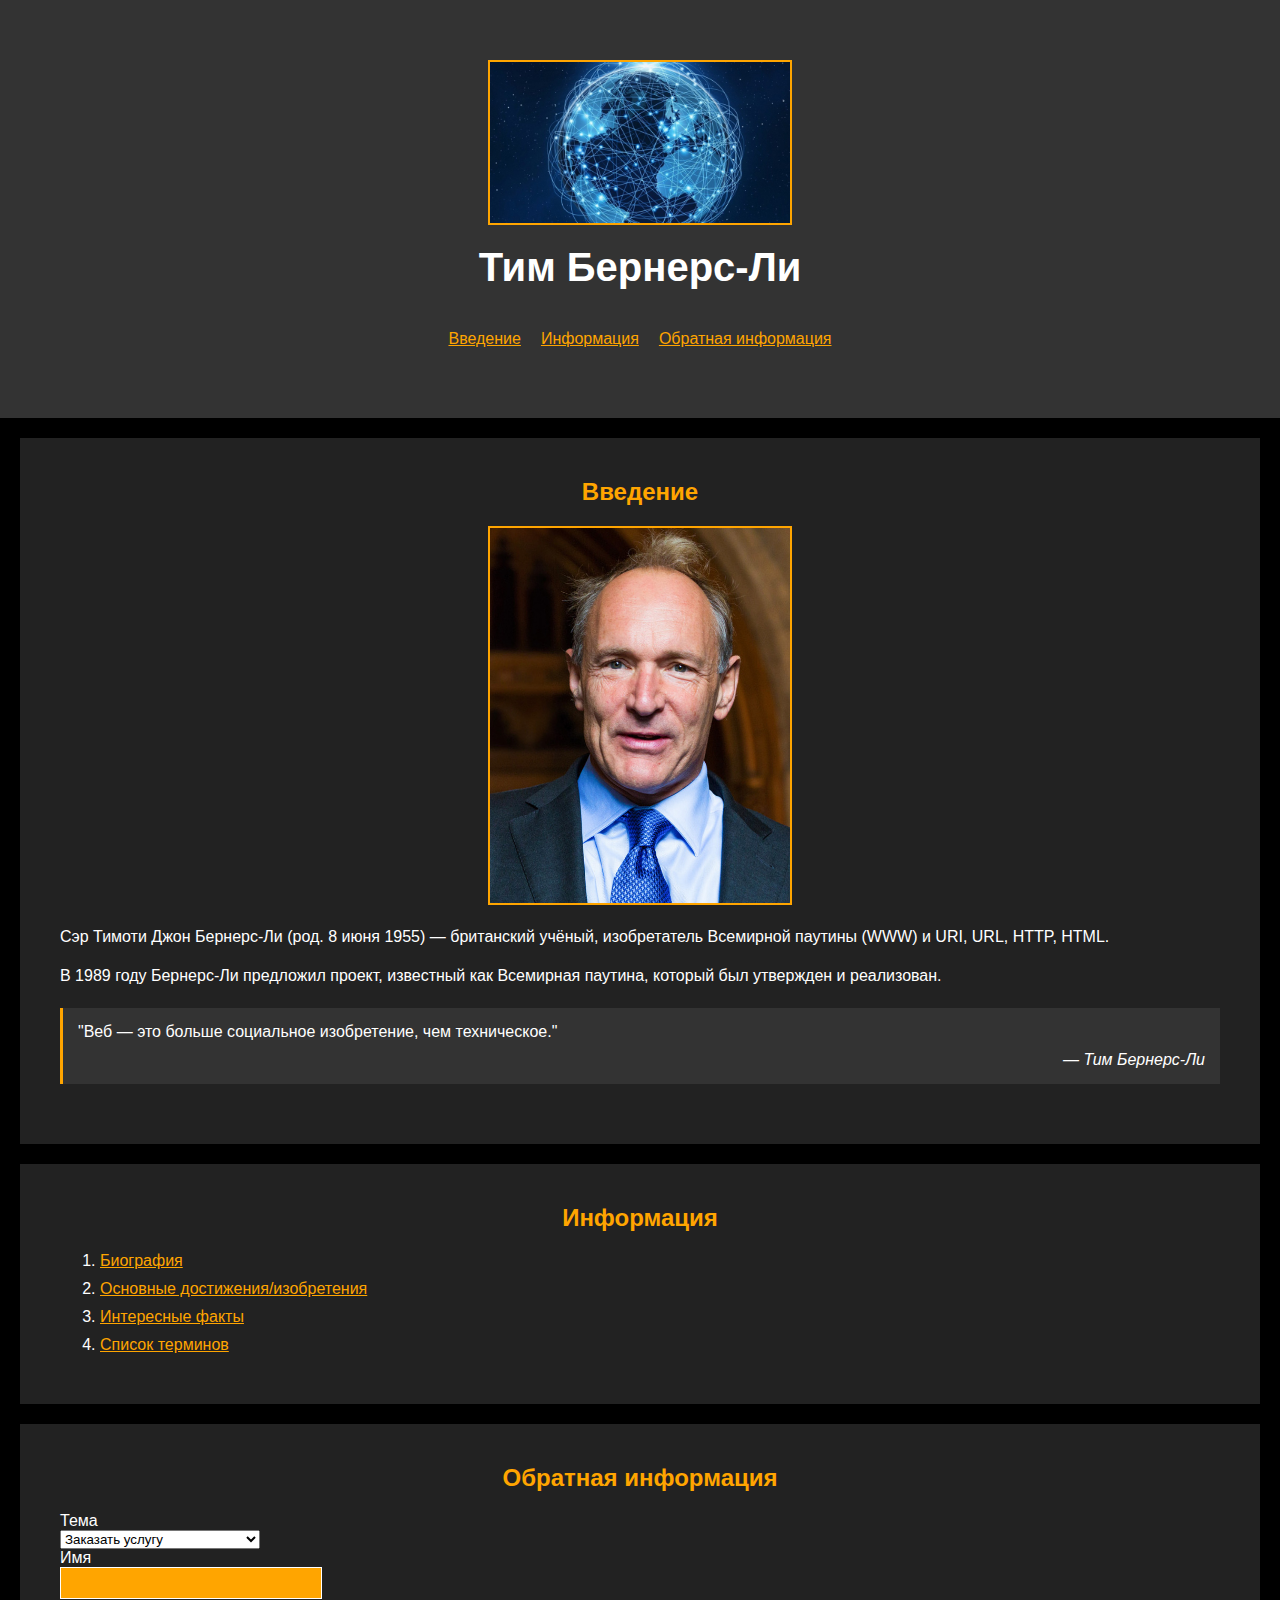
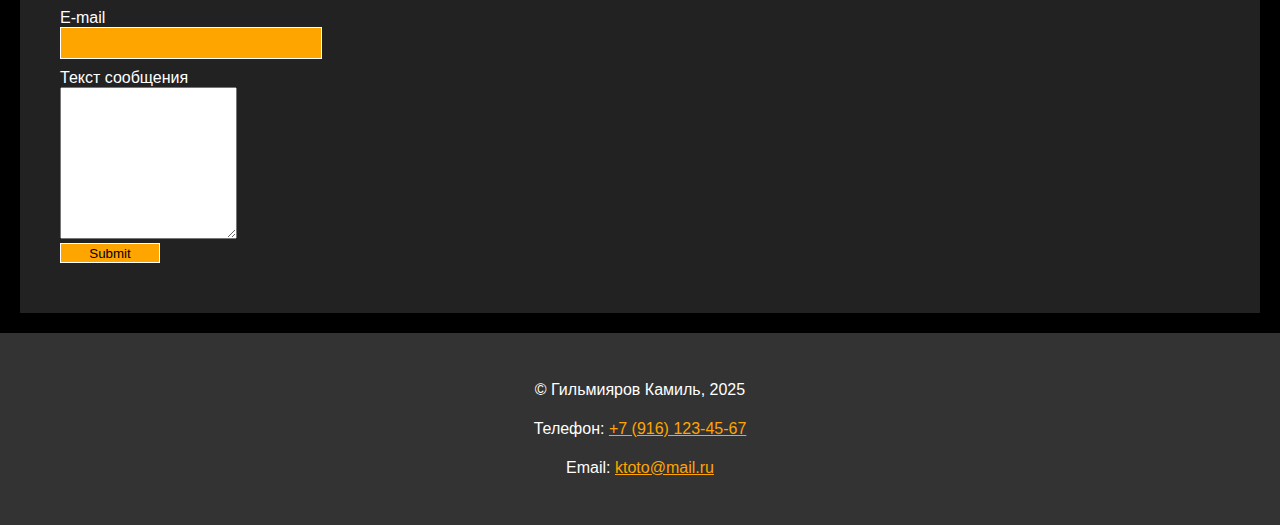
<file: index.html>
<!DOCTYPE html>
<html lang="ru">
<head>
    <meta charset="UTF-8">
    <meta name="viewport" content="width=device-width, initial-scale=1.0">
    <title>Тим Бернерс-Ли</title>

    <meta name="keywords" content="изобретатель, ученый, деятель">
    <link rel="icon" type="image/ico" sizes="32x32" href="img/favicon.ico">
    <link rel="icon" type="image/ico" sizes="16x16" href="icons/img/favicon.ico">

    <meta property="og:title" content="Главная страница">
    <meta property="og:site_name" content="Тим Бернерс-Ли ">
    <meta property="og:url" content="https://kamag1.github.io/timglavnyj/">
    <meta property="og:description" content="">
    <meta property="og:image" content="https://kamag1.github.io/timglavnyj/img/Sir_Tim_Berners-Lee.jpg">



    <meta name="description" content="Сэр Тимоти Джон Бернерс-Ли — британский учёный, изобретатель Всемирной паутины (WWW) и URI, URL, HTTP, HTML.">
    <link rel="stylesheet" href="style.css">
</head>
<body>
    <header>
        <img src="img/5.jpg" alt="логотип" width="600">
        <h1>Тим Бернерс-Ли</h1>
        <nav>
            <ul>
                <li><a href="#intro">Введение</a></li>
                <li><a href="#info">Информация</a></li>
                <li><a href="#feedback">Обратная информация</a></li>
            </ul>
        </nav>
    </header>

    <main>
        <section id="intro">
            <h2>Введение</h2>
            <img src="img/Sir_Tim_Berners-Lee.jpg" alt="Тим Бернерс-Ли" width="300">
            <p>Сэр Тимоти Джон Бернерс-Ли (род. 8 июня 1955) — британский учёный, изобретатель Всемирной паутины (WWW) и URI, URL, HTTP, HTML.</p>
            <p>В 1989 году Бернерс-Ли предложил проект, известный как Всемирная паутина, который был утвержден и реализован.</p>
            <blockquote>
                "Веб — это больше социальное изобретение, чем техническое."
                <cite>— Тим Бернерс-Ли</cite>
            </blockquote>
        </section>

        <section id="info">
            <h2>Информация</h2>
            <ol>
                <li><a href="article1.html">Биография</a></li>
                <li><a href="article2.html">Основные достижения/изобретения</a></li>
                <li><a href="article3.html">Интересные факты</a></li>
                <li><a href="article4.html">Список терминов</a></li>
            </ol>
        </section>

        <section id="feedback">
            <h2>Обратная информация</h2>
            <form action="" id="contact-form">                
                <div class="form_item">
                    <label for="topic">Тема</label><br>
                    <select name="topic" id="topic">
                        <option value="1">Заказать услугу</option>
                        <option value="2">Оставить отзыв/замечание</option>
                        <option value="3">Предложить сотрудничество</option>
                        <option value="4">Другое</option>
                    </select>
                </div>
                <div class="form_item">
                    <label for="name">Имя</label><br>
                    <input name="name" id="name" type="text">
                </div>
                <div class="form_item">
                    <label for="email">E-mail</label><br>
                    <input name="email" id="email" type="text">
                </div>
                <div class="form_item">
                    <label for="textarea">Текст сообщения</label><br>
                    <textarea id="textarea" rows="10"></textarea>
                </div>
                <div class="form_item">
                    <input type="submit">
                </div>
            </form>
        </section>
    </main>

    <footer>
        <p>&copy; Гильмияров Камиль, 2025</p>
        <p>Телефон: <a href="tel:+79161234567">+7 (916) 123-45-67</a></p>
        <p>Email: <a href="mailto:ktoto@mail.ru">ktoto@mail.ru</a></p>
    </footer>
</body>

</html>
</file>
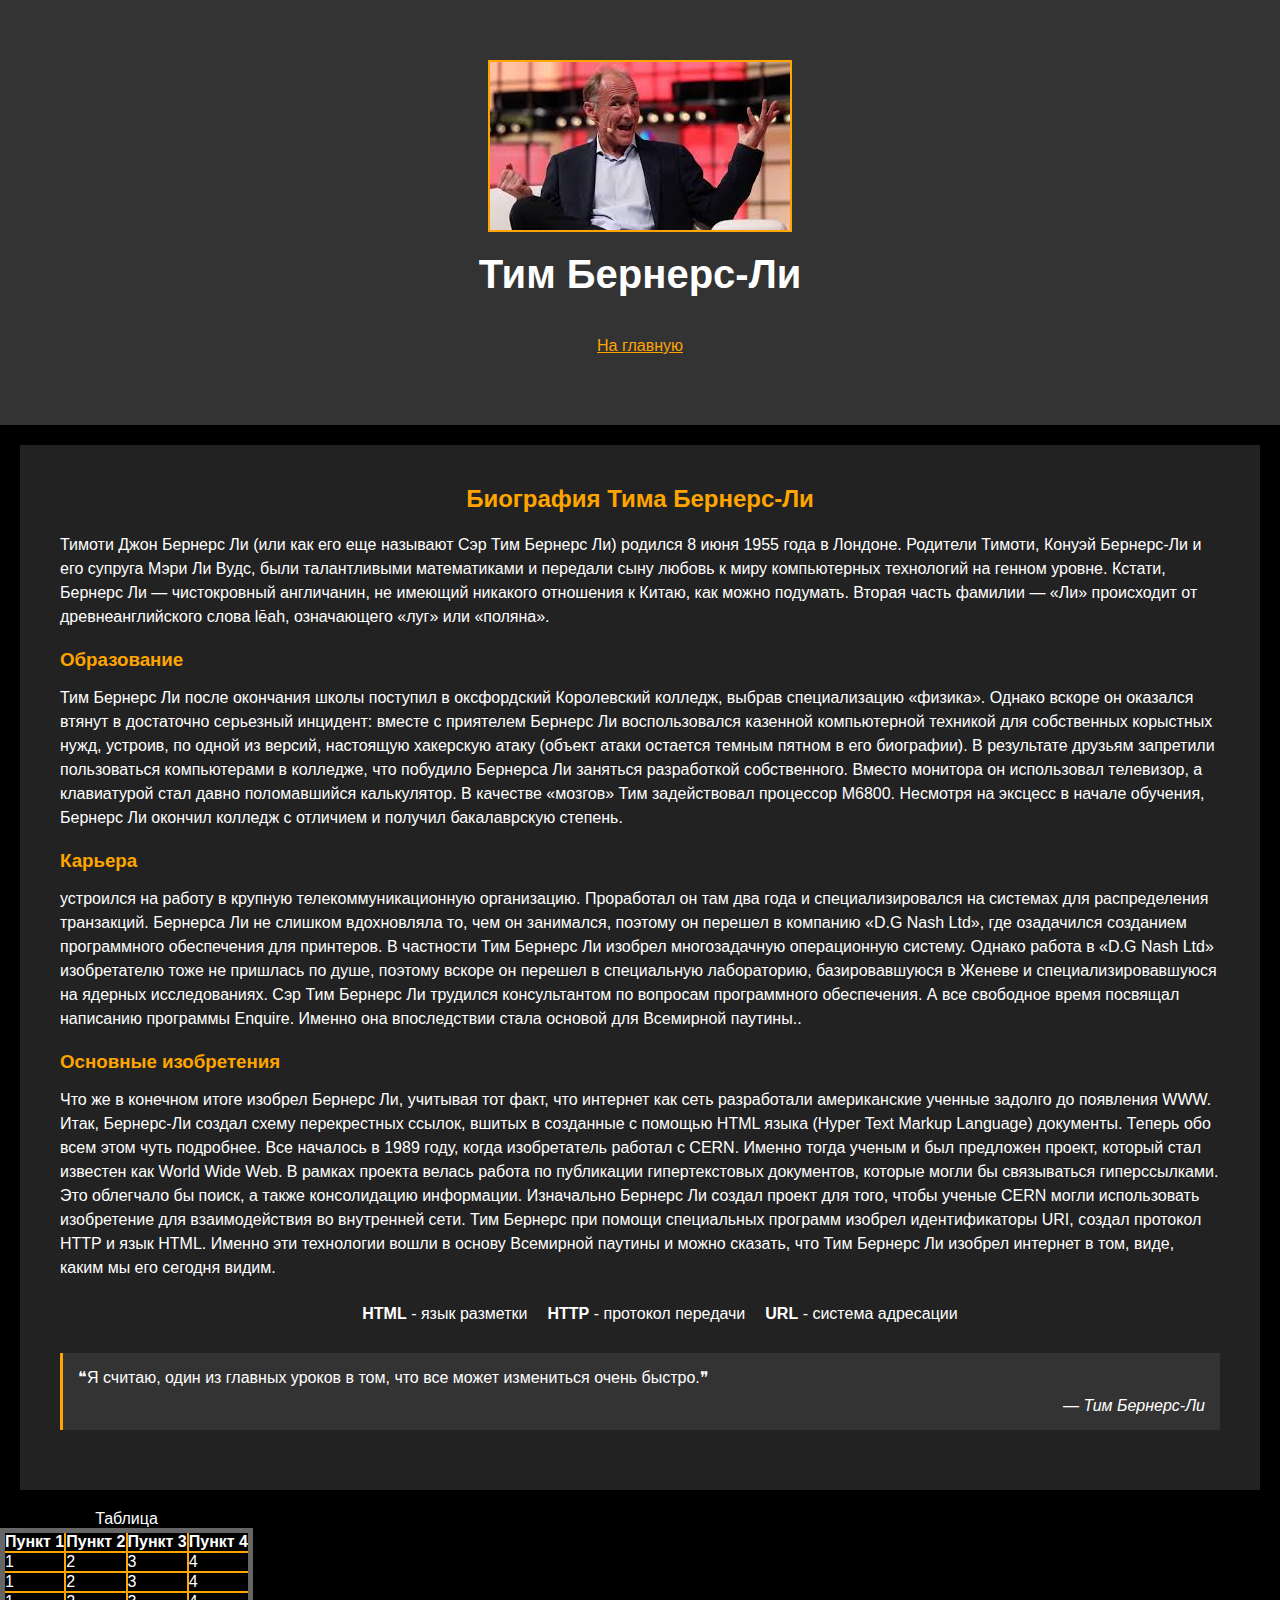
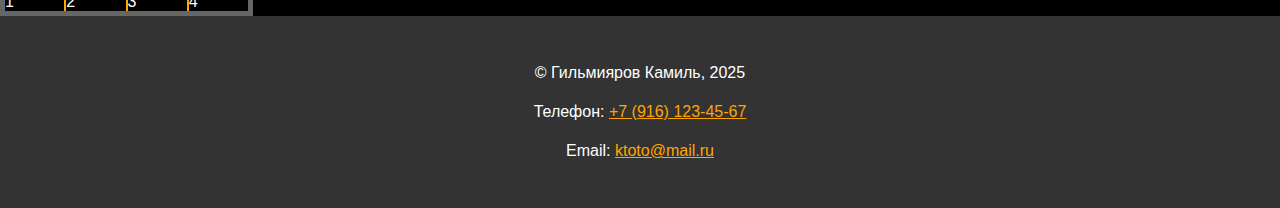
<file: article1.html>
<!DOCTYPE html>
<html lang="ru">
<head>
    <meta charset="UTF-8">
    <meta name="viewport" content="width=device-width, initial-scale=1.0">
    <title>Биография Тима Бернерс-Ли</title>

    <meta name="keywords" content="изобретатель, ученый, деятель">
    <link rel="icon" type="image/ico" sizes="32x32" href="img/favicon.ico">
    <link rel="icon" type="image/ico" sizes="16x16" href="icons/img/favicon.ico">

    <meta property="og:title" content="Главная страница">
    <meta property="og:site_name" content="Тим Бернерс-Ли ">
    <meta property="og:url" content="https://kamag1.github.io/timglavnyj/">
    <meta property="og:description" content="">
    <meta property="og:image" content="https://kamag1.github.io/timglavnyj/img/Sir_Tim_Berners-Lee.jpg">

    <link rel="stylesheet" href="style.css">
</head>
<body>
    <header>
        <img src="img/2.jpg" alt="y=tim" width="5000">
        <h1>Тим Бернерс-Ли</h1>
        <nav>
            <ul>
                <li><a href="index.html">На главную</a></li>
            </ul>
        </nav>
    </header>

    <main>
        <section>
            <h2>Биография Тима Бернерс-Ли</h2>
            
            <p>Тимоти Джон Бернерс Ли (или как его еще называют Сэр Тим Бернерс Ли) родился 8 июня 1955 года в Лондоне. Родители Тимоти, Конуэй Бернерс-Ли и его супруга Мэри Ли Вудс, были талантливыми математиками и передали сыну любовь к миру компьютерных технологий на генном уровне. Кстати, Бернерс Ли — чистокровный англичанин, не имеющий никакого отношения к Китаю, как можно подумать. Вторая часть фамилии — «Ли» происходит от древнеанглийского слова lēah, означающего «луг» или «поляна».</p>
            
            <h3>Образование</h3>
            <p>Тим Бернерс Ли после окончания школы поступил в оксфордский Королевский колледж, выбрав специализацию «физика». Однако вскоре он оказался втянут в достаточно серьезный инцидент: вместе с приятелем Бернерс Ли воспользовался казенной компьютерной техникой для собственных корыстных нужд, устроив, по одной из версий, настоящую хакерскую атаку (объект атаки остается темным пятном в его биографии). В результате друзьям запретили пользоваться компьютерами в колледже, что побудило Бернерса Ли заняться разработкой собственного. Вместо монитора он использовал телевизор, а клавиатурой стал давно поломавшийся калькулятор. В качестве «мозгов» Тим задействовал процессор M6800. Несмотря на эксцесс в начале обучения, Бернерс Ли окончил колледж с отличием и получил бакалаврскую степень.</strong></p>
            
            <h3>Карьера</h3>
            <p>устроился на работу в крупную телекоммуникационную организацию. Проработал он там два года и специализировался на системах для распределения транзакций.

Бернерса Ли не слишком вдохновляла то, чем он занимался, поэтому он перешел в компанию «D.G Nash Ltd», где озадачился созданием программного обеспечения для принтеров. В частности Тим Бернерс Ли изобрел многозадачную операционную систему.

Однако работа в «D.G Nash Ltd» изобретателю тоже не пришлась по душе, поэтому вскоре он перешел в специальную лабораторию, базировавшуюся в Женеве и специализировавшуюся на ядерных исследованиях. Сэр Тим Бернерс Ли трудился консультантом по вопросам программного обеспечения. А все свободное время посвящал написанию программы Enquire. Именно она впоследствии стала основой для Всемирной паутины.</em>.</p>
            
            <h3>Основные изобретения</h3>
            <p>Что же в конечном итоге изобрел Бернерс Ли, учитывая тот факт, что интернет как сеть разработали американские ученные задолго до появления WWW. Итак, Бернерс-Ли создал схему перекрестных ссылок, вшитых в созданные с помощью HTML языка (Hyper Text Markup Language) документы. Теперь обо всем этом чуть подробнее. Все началось в 1989 году, когда изобретатель работал с CERN. Именно тогда ученым и был предложен проект, который стал известен как World Wide Web. В рамках проекта велась работа по публикации гипертекстовых документов, которые могли бы связываться гиперссылками. Это облегчало бы поиск, а также консолидацию информации.

Изначально Бернерс Ли создал проект для того, чтобы ученые CERN могли использовать изобретение для взаимодействия во внутренней сети. Тим Бернерс при помощи специальных программ изобрел идентификаторы URI, создал протокол HTTP и язык HTML. Именно эти технологии вошли в основу Всемирной паутины и можно сказать, что Тим Бернерс Ли изобрел интернет в том, виде, каким мы его сегодня видим.</p>
            
            <ul>
                <li><strong>HTML</strong> - язык разметки</li>
                <li><strong>HTTP</strong> - протокол передачи</li>
                <li><strong>URL</strong> - система адресации</li>
            </ul>
            
            <blockquote>
                ❝Я считаю, один из главных уроков в том, что все может измениться очень быстро.❞
                <cite>— Тим Бернерс-Ли</cite>
            </blockquote>
            
        </section>
    </main>

    <table border=1>
        <caption>Таблица</caption>
        <thead>
            <tr><th>Пункт 1</th><th>Пункт 2</th><th>Пункт 3</th><th>Пункт 4</th></tr>
        </thead>
        <tbody>
            <tr>
                <td>1</td>
                <td>2</td>
                <td>3</td>
                <td>4</td>
            </tr>
            <tr>
                <td>1</td>
                <td>2</td>
                <td>3</td>
                <td>4</td>
            </tr>
            <tr>
                <td>1</td>
                <td>2</td>
                <td>3</td>
                <td>4</td>
            </tr>
                
        </tbody>
    </table>

    <footer>
        <p>&copy; Гильмияров Камиль, 2025</p>
        <p>Телефон: <a href="tel:+79161234567">+7 (916) 123-45-67</a></p>
        <p>Email: <a href="mailto:ktoto@mail.ru">ktoto@mail.ru</a></p>
    </footer>
</body>

</html>
</file>
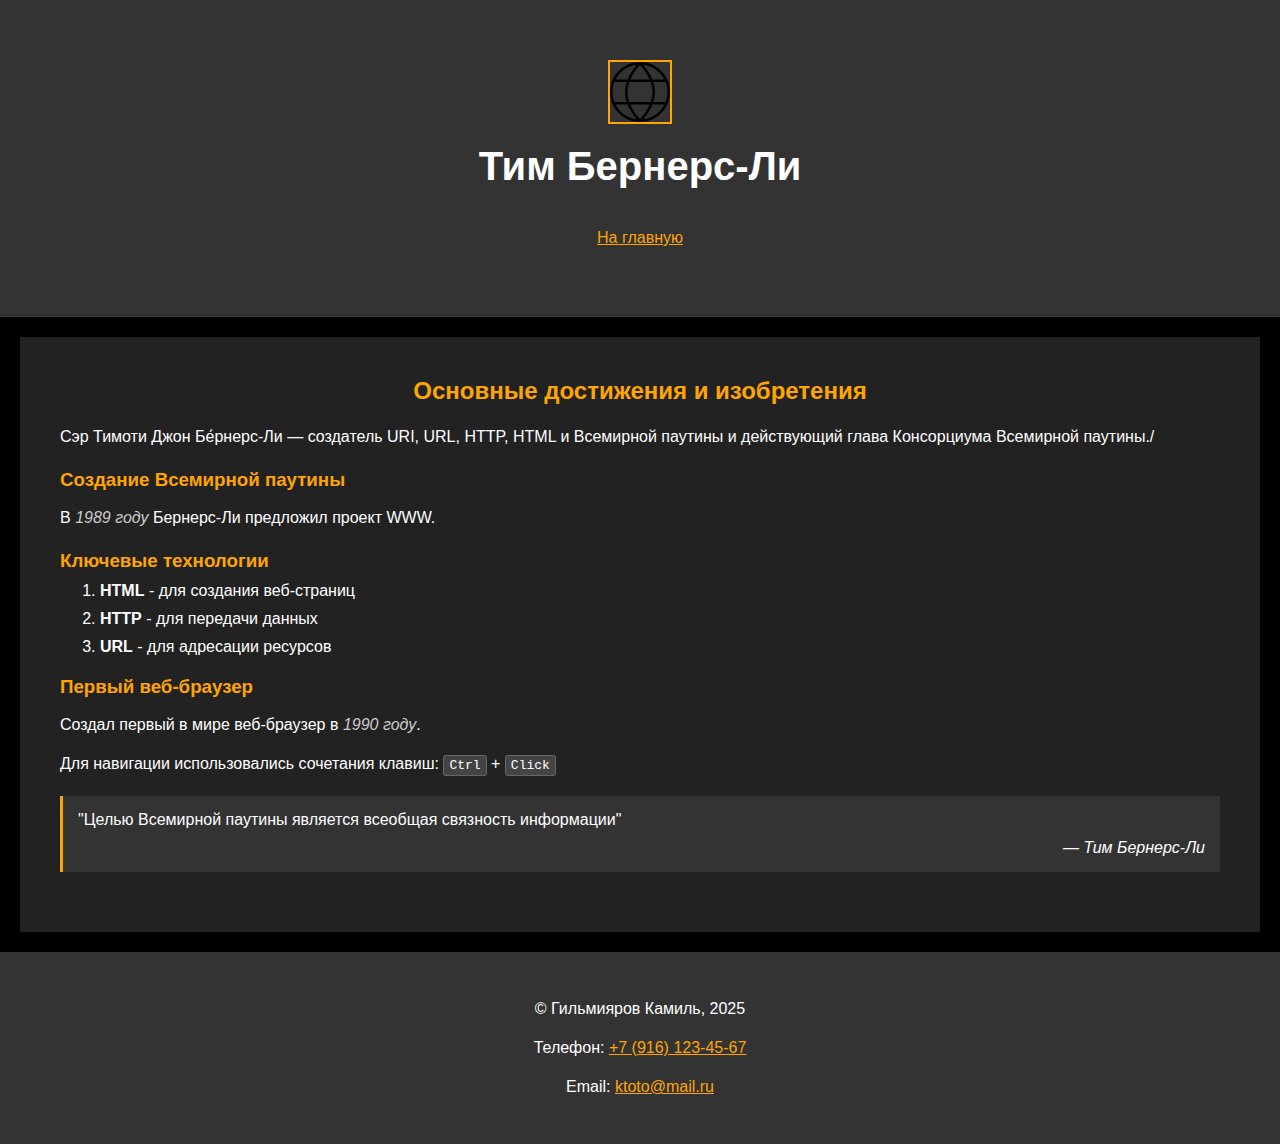
<file: article2.html>
<!DOCTYPE html>
<html lang="ru">
<head>
    <meta charset="UTF-8">
    <meta name="viewport" content="width=device-width, initial-scale=1.0">
    <title>Достижения Тима Бернерс-Ли</title>
    <link rel="stylesheet" href="style.css">
</head>
<body>
    <header>
        <img src="img/globe.svg" alt="логотип" width="60">
        <h1>Тим Бернерс-Ли</h1>
        <nav>
            <ul>
                <li><a href="index.html">На главную</a></li>
            </ul>
        </nav>
    </header>

    <main>
        <section>
            <h2>Основные достижения и изобретения</h2>

            <p>Сэр Тимоти Джон Бе́рнерс-Ли — создатель URI, URL, HTTP, HTML и Всемирной паутины и действующий глава Консорциума Всемирной паутины./</p>
            
            <h3>Создание Всемирной паутины</h3>
            <p>В <time datetime="1989">1989 году</time> Бернерс-Ли предложил проект WWW.</p>
            
            <h3>Ключевые технологии</h3>
            <ol>
                <li><strong>HTML</strong> - для создания веб-страниц</li>
                <li><strong>HTTP</strong> - для передачи данных</li>
                <li><strong>URL</strong> - для адресации ресурсов</li>
            </ol>
            
            <h3>Первый веб-браузер</h3>
            <p>Создал первый в мире веб-браузер в <time datetime="1990">1990 году</time>.</p>
            
            <p>Для навигации использовались сочетания клавиш: <kbd>Ctrl</kbd> + <kbd>Click</kbd></p>
            
            <blockquote>
                "Целью Всемирной паутины является всеобщая связность информации"
                <cite>— Тим Бернерс-Ли</cite>
            </blockquote>
        </section>
    </main>

    <footer>
        <p>&copy; Гильмияров Камиль, 2025</p>
        <p>Телефон: <a href="tel:+79161234567">+7 (916) 123-45-67</a></p>
        <p>Email: <a href="mailto:ktoto@mail.ru">ktoto@mail.ru</a></p>
    </footer>
</body>

</html>
</file>
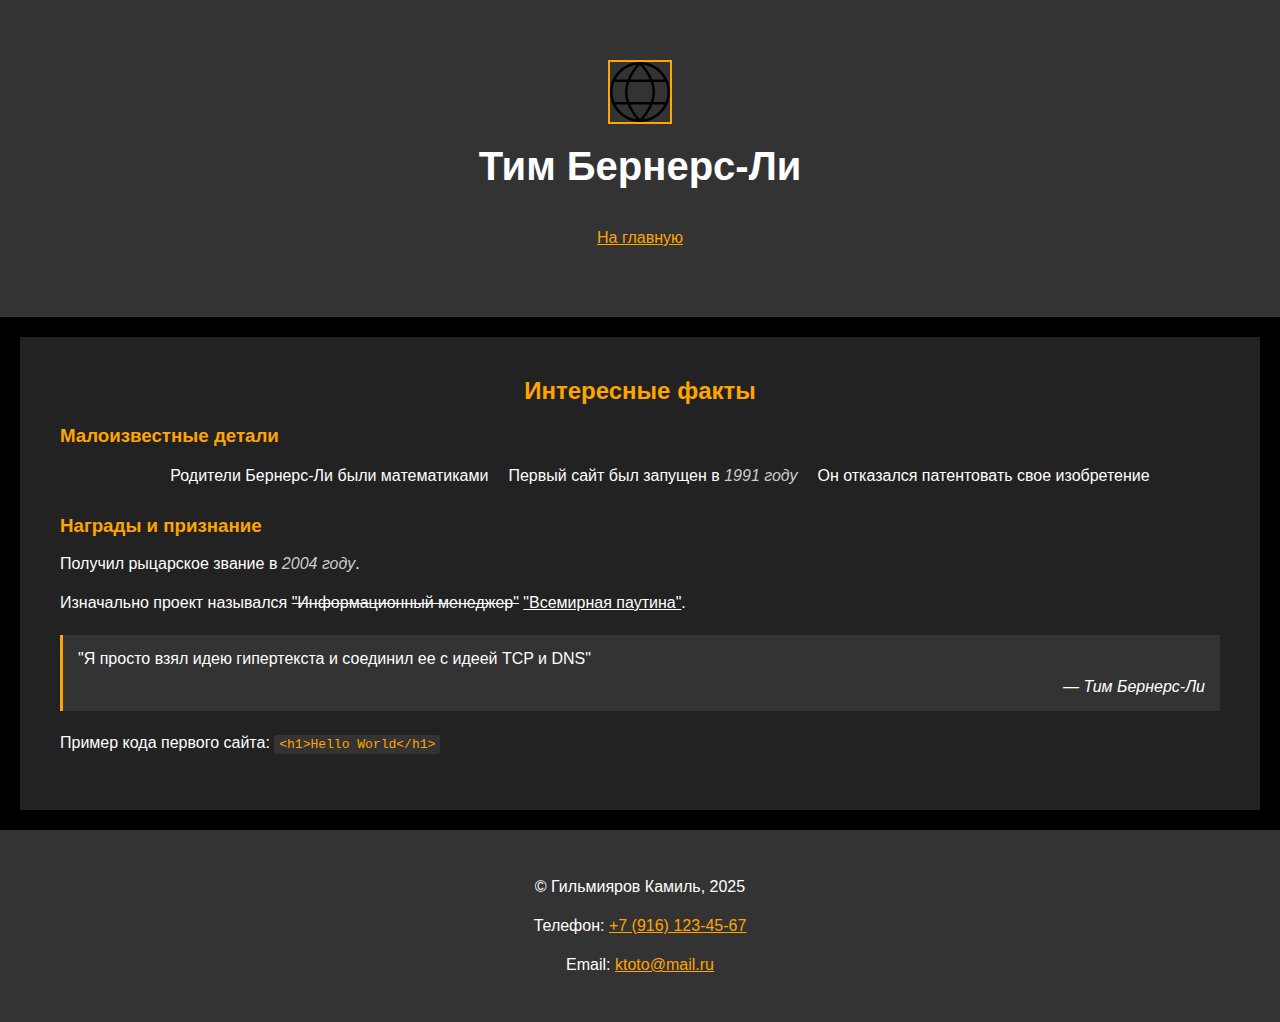
<file: article3.html>
<!DOCTYPE html>
<html lang="ru">
<head>
    <meta charset="UTF-8">
    <meta name="viewport" content="width=device-width, initial-scale=1.0">
    <title>Интересные факты о Тиме Бернерс-Ли</title>

    <meta name="keywords" content="изобретатель, ученый, деятель">
    <link rel="icon" type="image/ico" sizes="32x32" href="img/favicon.ico">
    <link rel="icon" type="image/ico" sizes="16x16" href="icons/img/favicon.ico">

    <meta property="og:title" content="Главная страница">
    <meta property="og:site_name" content="Тим Бернерс-Ли ">
    <meta property="og:url" content="https://kamag1.github.io/timglavnyj/">
    <meta property="og:description" content="">
    <meta property="og:image" content="https://kamag1.github.io/timglavnyj/img/Sir_Tim_Berners-Lee.jpg">

    <link rel="stylesheet" href="style.css">
</head>
<body>
    <header>
        <img src="img/globe.svg" alt="логотип" width="60">
        <h1>Тим Бернерс-Ли</h1>
        <nav>
            <ul>
                <li><a href="index.html">На главную</a></li>
            </ul>
        </nav>
    </header>

    <main>
        <section>
            <h2>Интересные факты</h2>
            
            <h3>Малоизвестные детали</h3>
            <ul>
                <li>Родители Бернерс-Ли были математиками</li>
                <li>Первый сайт был запущен в <time datetime="1991-08-06">1991 году</time></li>
                <li>Он отказался патентовать свое изобретение</li>
            </ul>
            
            <h3>Награды и признание</h3>
            <p>Получил рыцарское звание в <time datetime="2004">2004 году</time>.</p>
            
            <p>Изначально проект назывался <del>"Информационный менеджер"</del> <ins>"Всемирная паутина"</ins>.</p>
            
            <blockquote>
                "Я просто взял идею гипертекста и соединил ее с идеей TCP и DNS"
                <cite>— Тим Бернерс-Ли</cite>
            </blockquote>
            
            <p>Пример кода первого сайта: <code>&lt;h1&gt;Hello World&lt;/h1&gt;</code></p>
        </section>
    </main>

    <footer>
        <p>&copy; Гильмияров Камиль, 2025</p>
        <p>Телефон: <a href="tel:+79161234567">+7 (916) 123-45-67</a></p>
        <p>Email: <a href="mailto:ktoto@mail.ru">ktoto@mail.ru</a></p>
    </footer>
</body>

</html>
</file>
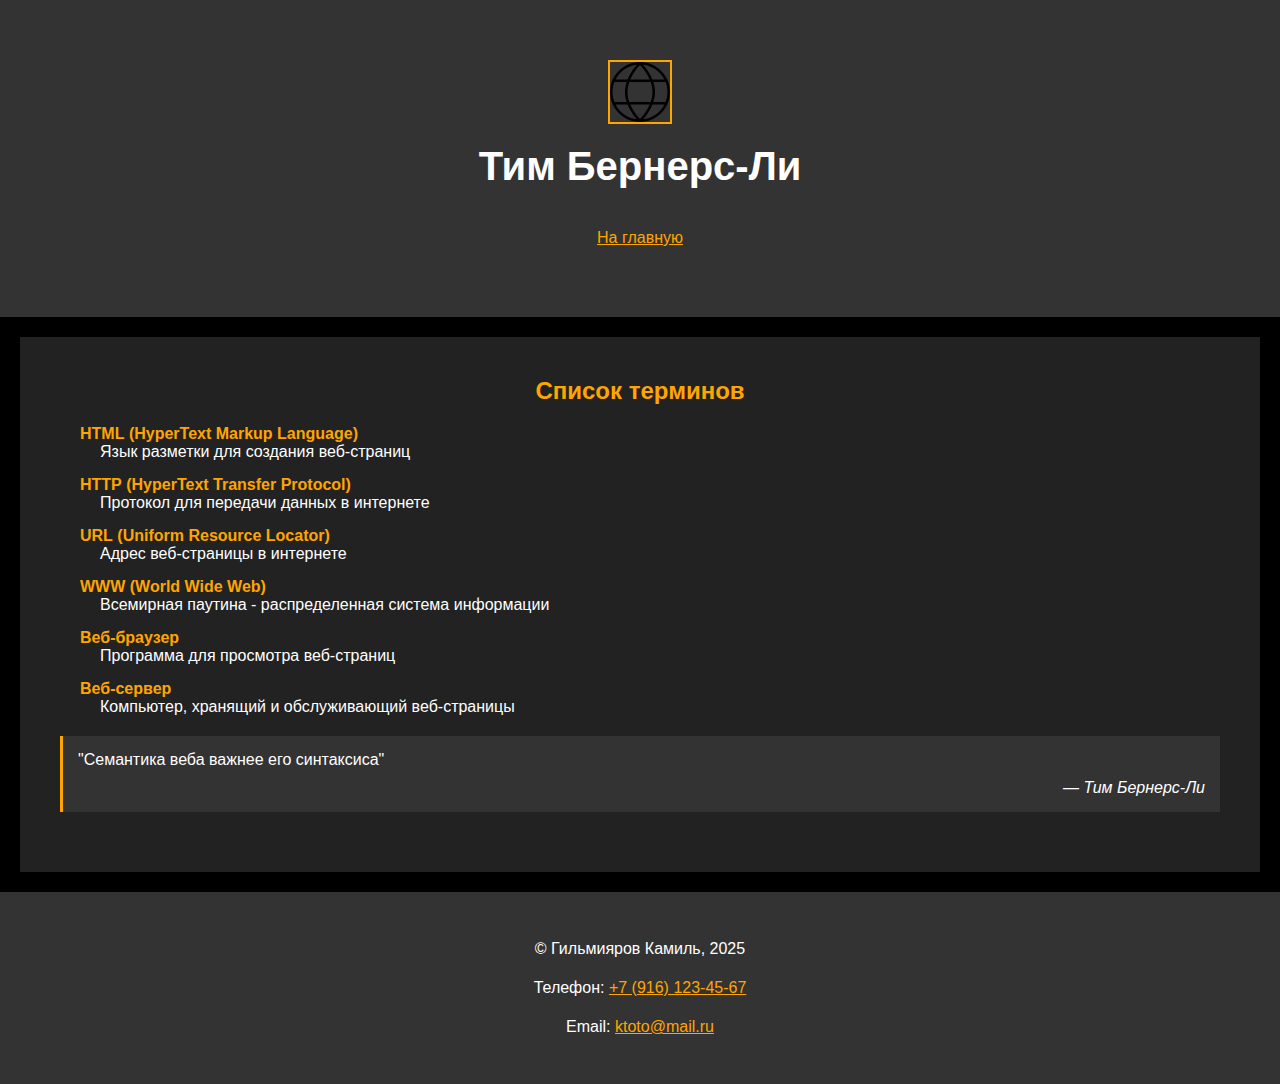
<file: article4.html>
<!DOCTYPE html>
<html lang="ru">
<head>
    <meta charset="UTF-8">
    <meta name="viewport" content="width=device-width, initial-scale=1.0">
    <title>Термины веб-технологий</title>

    <meta name="keywords" content="изобретатель, ученый, деятель">
    <link rel="icon" type="image/ico" sizes="32x32" href="img/favicon.ico">
    <link rel="icon" type="image/ico" sizes="16x16" href="icons/img/favicon.ico">

    <meta property="og:title" content="Главная страница">
    <meta property="og:site_name" content="Тим Бернерс-Ли ">
    <meta property="og:url" content="https://kamag1.github.io/timglavnyj/">
    <meta property="og:description" content="">
    <meta property="og:image" content="https://kamag1.github.io/timglavnyj/img/globe.svg">

    <link rel="stylesheet" href="style.css">
</head>
<body>
    <header>
        <img src="img/globe.svg" alt="логотип" width="60">
        <h1>Тим Бернерс-Ли</h1>
        <nav>
            <ul>
                <li><a href="index.html">На главную</a></li>
            </ul>
        </nav>
    </header>

    <main>
        <section>
            <h2>Список терминов</h2>
            
            <dl>
                <dt><strong>HTML</strong> (HyperText Markup Language)</dt>
                <dd>Язык разметки для создания веб-страниц</dd>
                
                <dt><strong>HTTP</strong> (HyperText Transfer Protocol)</dt>
                <dd>Протокол для передачи данных в интернете</dd>
                
                <dt><strong>URL</strong> (Uniform Resource Locator)</dt>
                <dd>Адрес веб-страницы в интернете</dd>
                
                <dt><strong>WWW</strong> (World Wide Web)</dt>
                <dd>Всемирная паутина - распределенная система информации</dd>
                
                <dt><strong>Веб-браузер</strong></dt>
                <dd>Программа для просмотра веб-страниц</dd>
                
                <dt><strong>Веб-сервер</strong></dt>
                <dd>Компьютер, хранящий и обслуживающий веб-страницы</dd>
            </dl>
            
            <blockquote>
                "Семантика веба важнее его синтаксиса"
                <cite>— Тим Бернерс-Ли</cite>
            </blockquote>
            
        </section>
    </main>

    <footer>
        <p>&copy; Гильмияров Камиль, 2025</p>
        <p>Телефон: <a href="tel:+79161234567">+7 (916) 123-45-67</a></p>
        <p>Email: <a href="mailto:ktoto@mail.ru">ktoto@mail.ru</a></p>
    </footer>
</body>

</html>
</file>
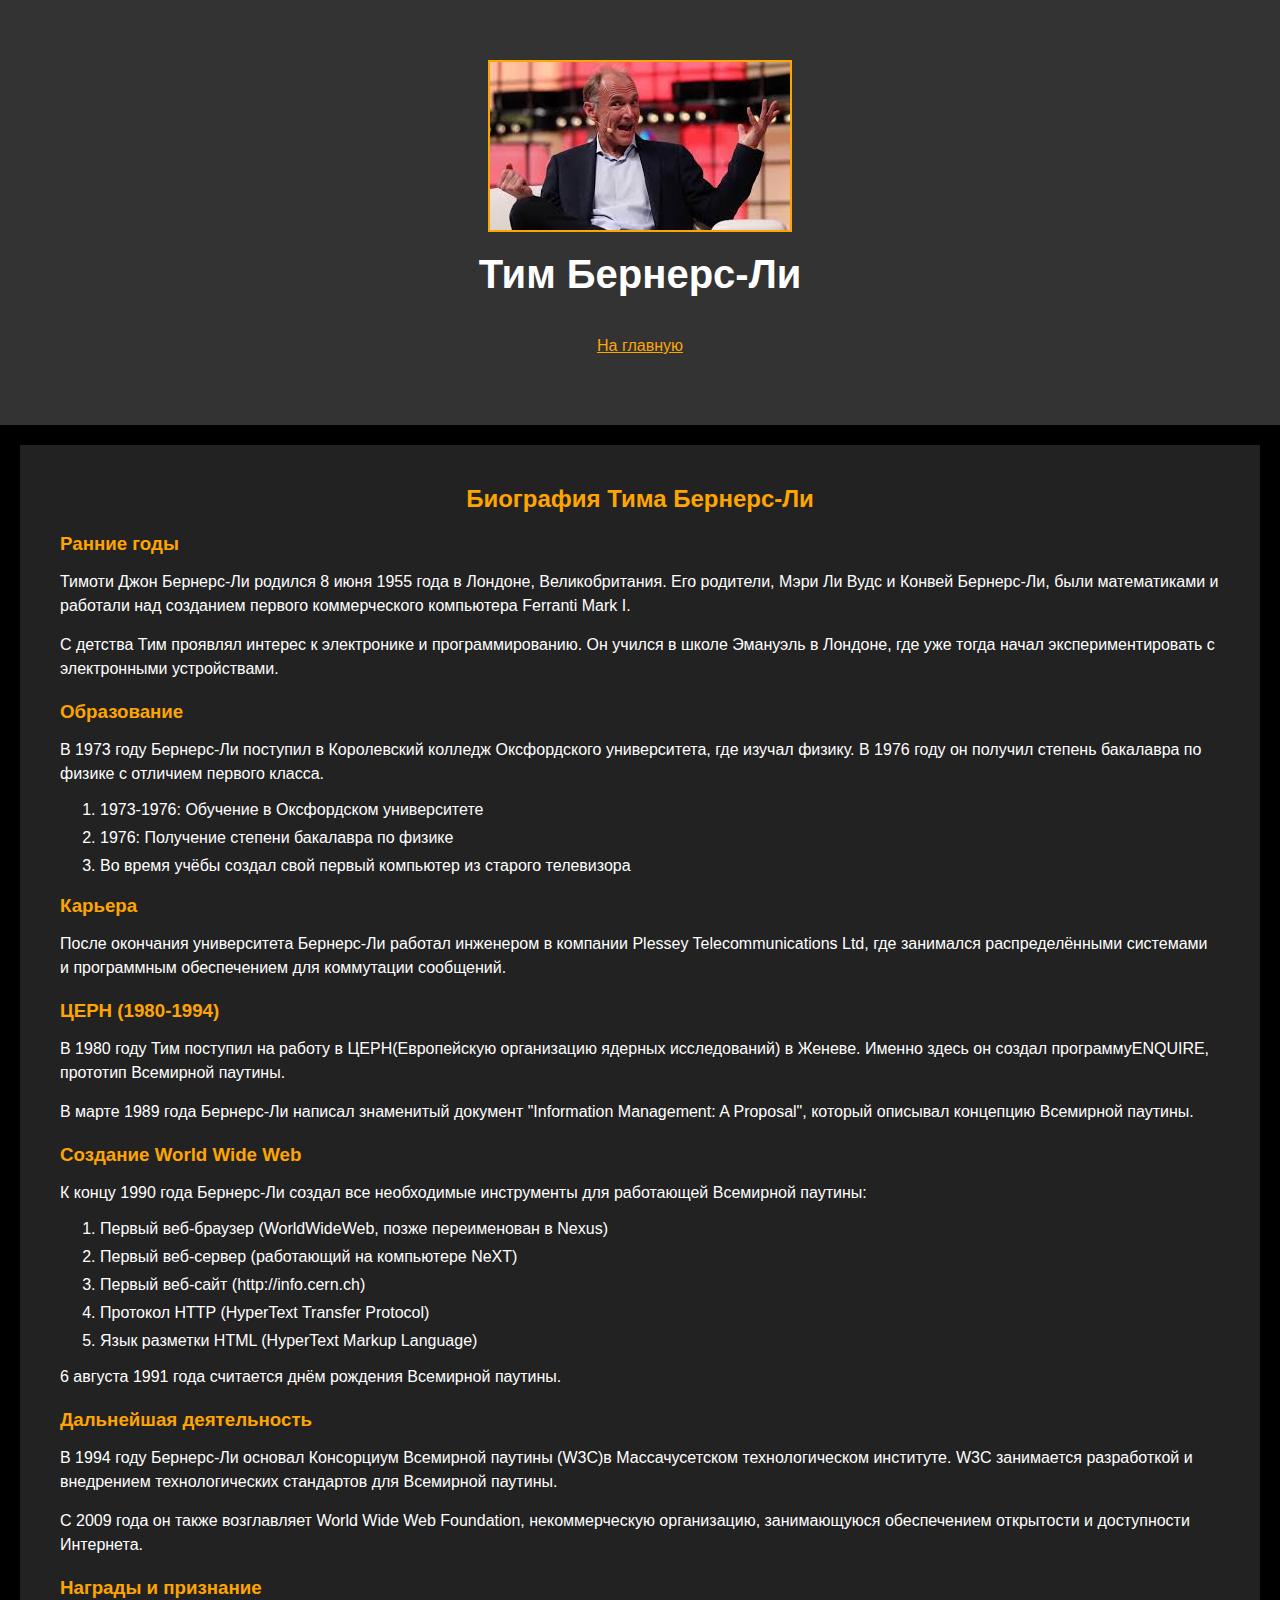
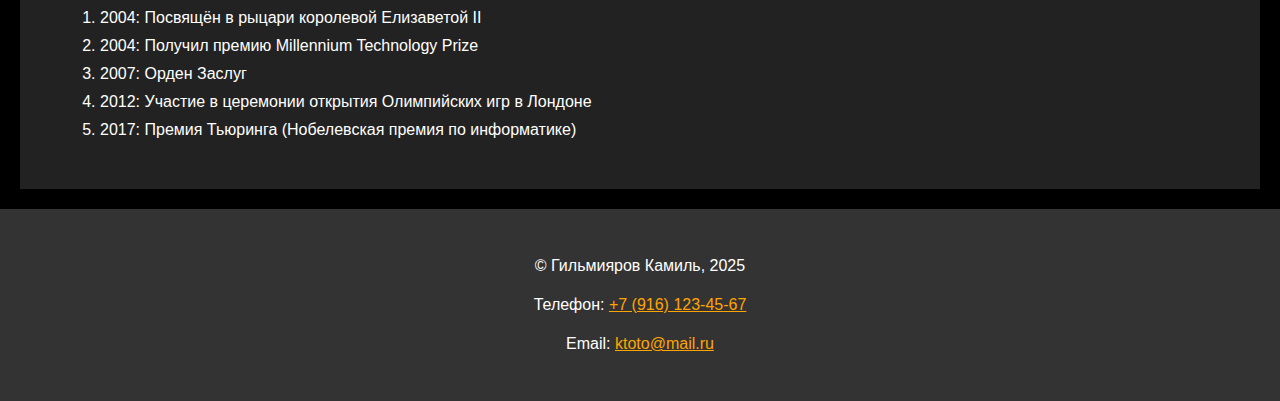
<file: tim-main/article1.html>
<!DOCTYPE html>
<html lang="ru">

<head>
    <meta charset="UTF-8">
    <meta name="viewport" content="width=device-width, initial-scale=1.0">
    <title>Биография Тима Бернерс-Ли</title>
    <link rel="stylesheet" href="style.css">
</head>

<body>
    <header>
        <img src="img/2.jpg" alt="y=tim" width="5000">
        <h1>Тим Бернерс-Ли</h1>
        <nav>
            <ul>
                <li><a href="index.html">На главную</a></li>
            </ul>
        </nav>
    </header>

    <main>
        <section>
            <h2>Биография Тима Бернерс-Ли</h2>

            <h3>Ранние годы</h3>
            <p>Тимоти Джон Бернерс-Ли родился 8 июня 1955 года в Лондоне, Великобритания. Его родители, Мэри Ли Вудс и
                Конвей Бернерс-Ли, были математиками и работали над созданием первого коммерческого компьютера Ferranti
                Mark I.</p>
            <p>С детства Тим проявлял интерес к электронике и программированию. Он учился в школе Эмануэль в Лондоне,
                где уже тогда начал экспериментировать с электронными устройствами.</p>


            <h3>Образование</h3>
            <p>В 1973 году Бернерс-Ли поступил в Королевский колледж Оксфордского университета, где изучал физику. В
                1976 году он получил степень бакалавра по физике с отличием первого класса.</p>
            <ol>
                <li>1973-1976: Обучение в Оксфордском университете</li>
                <li>1976: Получение степени бакалавра по физике</li>
                <li>Во время учёбы создал свой первый компьютер из старого телевизора</li>
            </ol>


            <h3>Карьера</h3>
            <p>После окончания университета Бернерс-Ли работал инженером в компании Plessey Telecommunications Ltd, где
                занимался распределёнными системами и программным обеспечением для коммутации сообщений.
            </p>


            <h3>ЦЕРН (1980-1994)</h3>
            <p>В 1980 году Тим поступил на работу в ЦЕРН(Европейскую организацию ядерных исследований) в Женеве. Именно
                здесь он создал программуENQUIRE, прототип Всемирной паутины.</p>
            <p>В марте 1989 года Бернерс-Ли написал знаменитый документ "Information Management: A Proposal", который
                описывал концепцию Всемирной паутины.</p>


            <h3>Создание World Wide Web</h3>
            <p>К концу 1990 года Бернерс-Ли создал все необходимые инструменты для работающей Всемирной паутины:</p>
            <ol>
                <li>Первый веб-браузер (WorldWideWeb, позже переименован в Nexus)</li>
                <li>Первый веб-сервер (работающий на компьютере NeXT)</li>
                <li>Первый веб-сайт (http://info.cern.ch)</li>
                <li>Протокол HTTP (HyperText Transfer Protocol)</li>
                <li>Язык разметки HTML (HyperText Markup Language)</li>
            </ol>
            <p>6 августа 1991 года считается днём рождения Всемирной паутины.</p>


            <h3>Дальнейшая деятельность</h3>
            <p>В 1994 году Бернерс-Ли основал Консорциум Всемирной паутины (W3C)в Массачусетском технологическом
                институте. W3C занимается разработкой и внедрением технологических стандартов для Всемирной паутины.</p>
            <p>С 2009 года он также возглавляет World Wide Web Foundation, некоммерческую организацию, занимающуюся
                обеспечением открытости и доступности Интернета.</p>

            <h3>Награды и признание</h3>
            <ol>
                <li>2004: Посвящён в рыцари королевой Елизаветой II</li>
                <li>2004: Получил премию Millennium Technology Prize</li>
                <li>2007: Орден Заслуг</li>
                <li>2012: Участие в церемонии открытия Олимпийских игр в Лондоне</li>
                <li>2017: Премия Тьюринга (Нобелевская премия по информатике)</li>
            </ol>
        </section>
    </main>

    <footer>
        <p>&copy; Гильмияров Камиль, 2025</p>
        <p>Телефон: <a href="tel:+79161234567">+7 (916) 123-45-67</a></p>
        <p>Email: <a href="mailto:ktoto@mail.ru">ktoto@mail.ru</a></p>
    </footer>
</body>

</html>
</file>
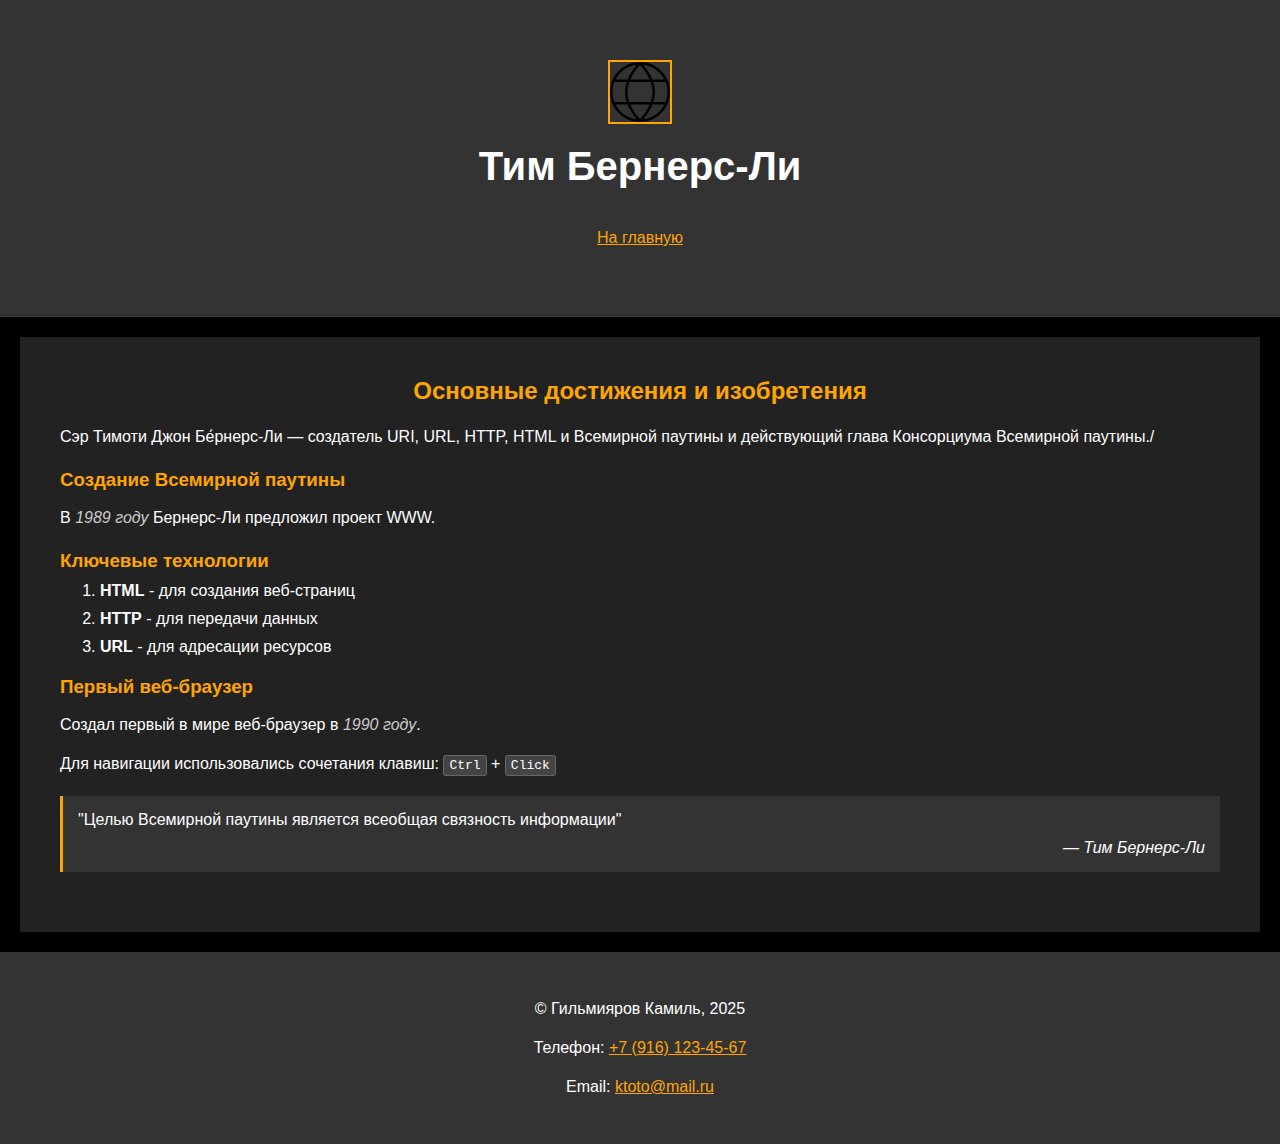
<file: tim-main/article2.html>
<!DOCTYPE html>
<html lang="ru">
<head>
    <meta charset="UTF-8">
    <meta name="viewport" content="width=device-width, initial-scale=1.0">
    <title>Достижения Тима Бернерс-Ли</title>
    <link rel="stylesheet" href="style.css">
</head>
<body>
    <header>
        <img src="img/globe.svg" alt="логотип" width="60">
        <h1>Тим Бернерс-Ли</h1>
        <nav>
            <ul>
                <li><a href="tim.html">На главную</a></li>
            </ul>
        </nav>
    </header>

    <main>
        <section>
            <h2>Основные достижения и изобретения</h2>

            <p>Сэр Тимоти Джон Бе́рнерс-Ли — создатель URI, URL, HTTP, HTML и Всемирной паутины и действующий глава Консорциума Всемирной паутины./</p>
            
            <h3>Создание Всемирной паутины</h3>
            <p>В <time datetime="1989">1989 году</time> Бернерс-Ли предложил проект WWW.</p>
            
            <h3>Ключевые технологии</h3>
            <ol>
                <li><strong>HTML</strong> - для создания веб-страниц</li>
                <li><strong>HTTP</strong> - для передачи данных</li>
                <li><strong>URL</strong> - для адресации ресурсов</li>
            </ol>
            
            <h3>Первый веб-браузер</h3>
            <p>Создал первый в мире веб-браузер в <time datetime="1990">1990 году</time>.</p>
            
            <p>Для навигации использовались сочетания клавиш: <kbd>Ctrl</kbd> + <kbd>Click</kbd></p>
            
            <blockquote>
                "Целью Всемирной паутины является всеобщая связность информации"
                <cite>— Тим Бернерс-Ли</cite>
            </blockquote>
        </section>
    </main>

    <footer>
        <p>&copy; Гильмияров Камиль, 2025</p>
        <p>Телефон: <a href="tel:+79161234567">+7 (916) 123-45-67</a></p>
        <p>Email: <a href="mailto:ktoto@mail.ru">ktoto@mail.ru</a></p>
    </footer>
</body>

</html>
</file>
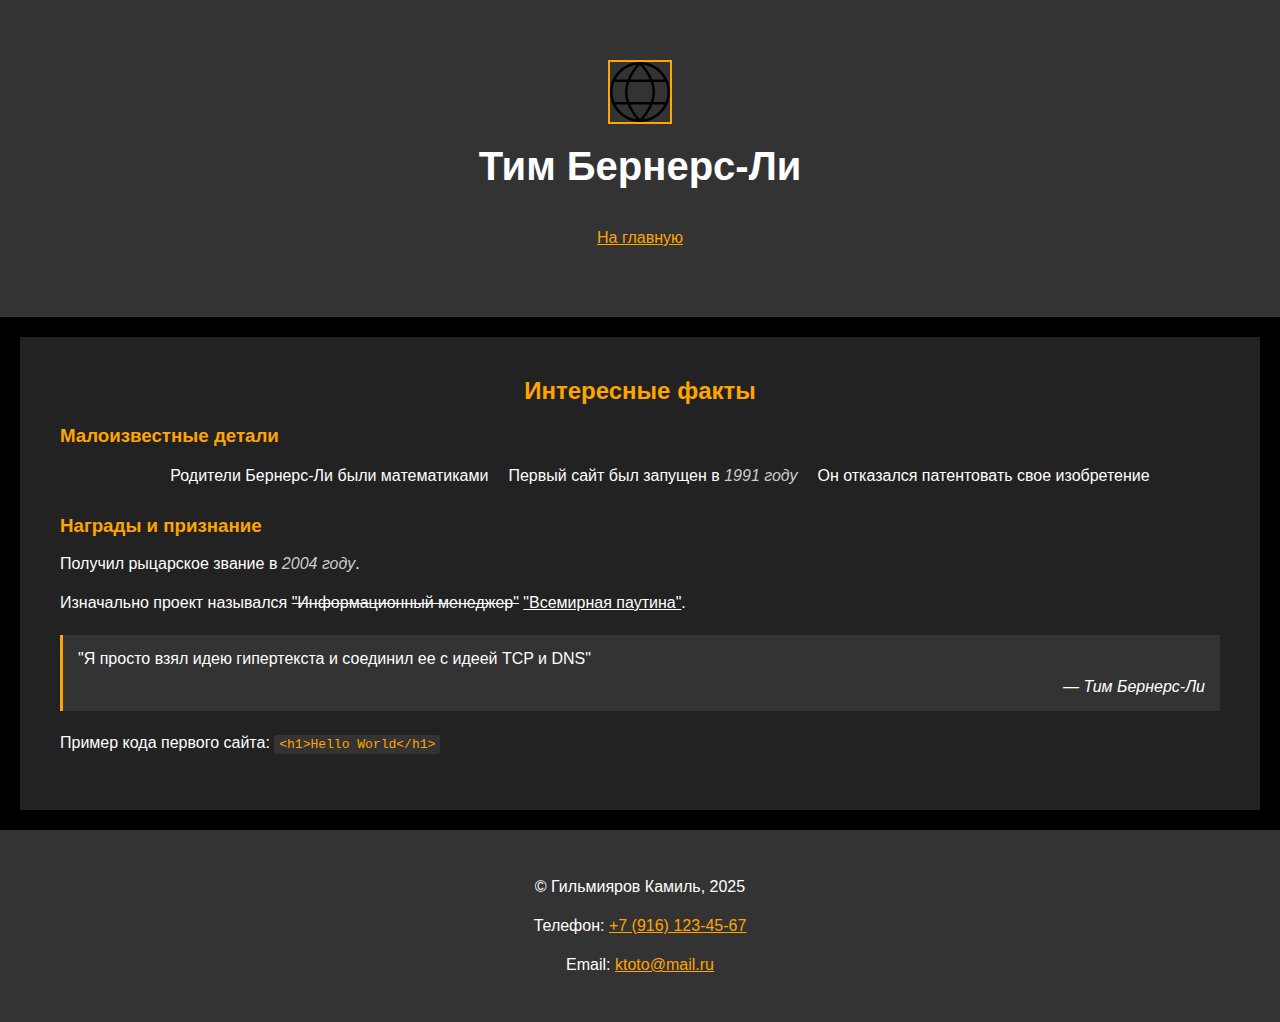
<file: tim-main/article3.html>
<!DOCTYPE html>
<html lang="ru">
<head>
    <meta charset="UTF-8">
    <meta name="viewport" content="width=device-width, initial-scale=1.0">
    <title>Интересные факты о Тиме Бернерс-Ли</title>
    <link rel="stylesheet" href="style.css">
</head>
<body>
    <header>
        <img src="img/globe.svg" alt="логотип" width="60">
        <h1>Тим Бернерс-Ли</h1>
        <nav>
            <ul>
                <li><a href="tim.html">На главную</a></li>
            </ul>
        </nav>
    </header>

    <main>
        <section>
            <h2>Интересные факты</h2>
            
            <h3>Малоизвестные детали</h3>
            <ul>
                <li>Родители Бернерс-Ли были математиками</li>
                <li>Первый сайт был запущен в <time datetime="1991-08-06">1991 году</time></li>
                <li>Он отказался патентовать свое изобретение</li>
            </ul>
            
            <h3>Награды и признание</h3>
            <p>Получил рыцарское звание в <time datetime="2004">2004 году</time>.</p>
            
            <p>Изначально проект назывался <del>"Информационный менеджер"</del> <ins>"Всемирная паутина"</ins>.</p>
            
            <blockquote>
                "Я просто взял идею гипертекста и соединил ее с идеей TCP и DNS"
                <cite>— Тим Бернерс-Ли</cite>
            </blockquote>
            
            <p>Пример кода первого сайта: <code>&lt;h1&gt;Hello World&lt;/h1&gt;</code></p>
        </section>
    </main>

    <footer>
        <p>&copy; Гильмияров Камиль, 2025</p>
        <p>Телефон: <a href="tel:+79161234567">+7 (916) 123-45-67</a></p>
        <p>Email: <a href="mailto:ktoto@mail.ru">ktoto@mail.ru</a></p>
    </footer>
</body>

</html>
</file>
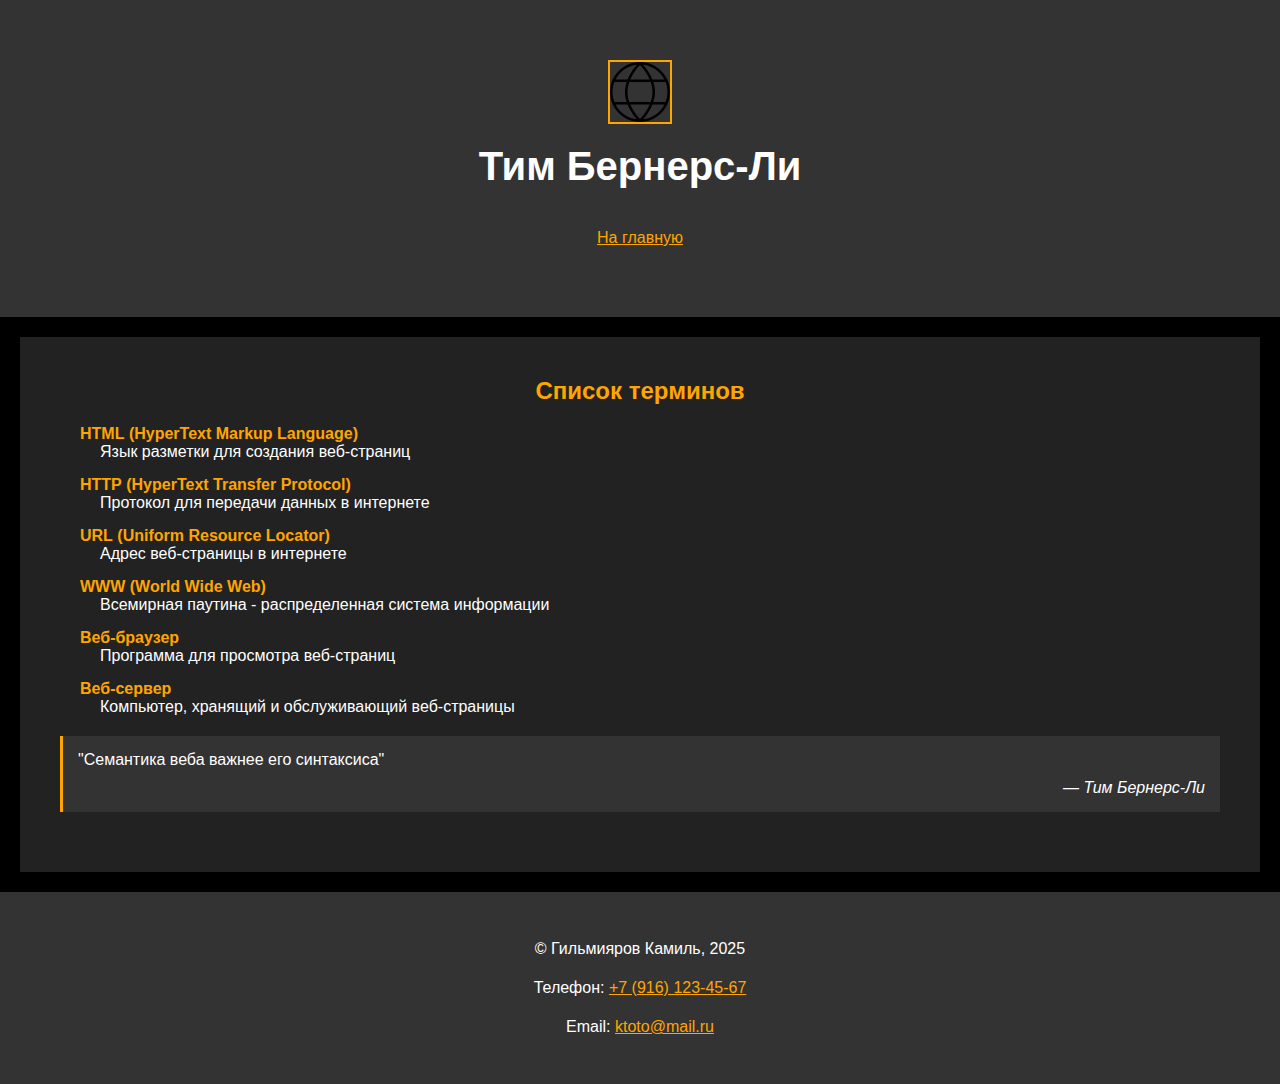
<file: tim-main/article4.html>
<!DOCTYPE html>
<html lang="ru">
<head>
    <meta charset="UTF-8">
    <meta name="viewport" content="width=device-width, initial-scale=1.0">
    <title>Термины веб-технологий</title>
    <link rel="stylesheet" href="style.css">
</head>
<body>
    <header>
        <img src="img/globe.svg" alt="логотип" width="60">
        <h1>Тим Бернерс-Ли</h1>
        <nav>
            <ul>
                <li><a href="tim.html">На главную</a></li>
            </ul>
        </nav>
    </header>

    <main>
        <section>
            <h2>Список терминов</h2>
            
            <dl>
                <dt><strong>HTML</strong> (HyperText Markup Language)</dt>
                <dd>Язык разметки для создания веб-страниц</dd>
                
                <dt><strong>HTTP</strong> (HyperText Transfer Protocol)</dt>
                <dd>Протокол для передачи данных в интернете</dd>
                
                <dt><strong>URL</strong> (Uniform Resource Locator)</dt>
                <dd>Адрес веб-страницы в интернете</dd>
                
                <dt><strong>WWW</strong> (World Wide Web)</dt>
                <dd>Всемирная паутина - распределенная система информации</dd>
                
                <dt><strong>Веб-браузер</strong></dt>
                <dd>Программа для просмотра веб-страниц</dd>
                
                <dt><strong>Веб-сервер</strong></dt>
                <dd>Компьютер, хранящий и обслуживающий веб-страницы</dd>
            </dl>
            
            <blockquote>
                "Семантика веба важнее его синтаксиса"
                <cite>— Тим Бернерс-Ли</cite>
            </blockquote>
            
        </section>
    </main>

    <footer>
        <p>&copy; Гильмияров Камиль, 2025</p>
        <p>Телефон: <a href="tel:+79161234567">+7 (916) 123-45-67</a></p>
        <p>Email: <a href="mailto:ktoto@mail.ru">ktoto@mail.ru</a></p>
    </footer>
</body>

</html>
</file>
<file: style.css>
* {
    margin: 0;
    padding: 0;
}

html {
    font-family: Arial, sans-serif;
}

body {
    background: black;
    color: white;
}

header {
    background: #333;
    text-align: center;
    padding: 40px 0;
}

nav {
    padding: 20px;
}

ul {
    list-style: none;
    display: flex;
    justify-content: center;
    gap: 20px;
}

a {
    color: orange;
}

h1 {
    font-size: 2.5rem;
    margin: 10px 0;
}

h2 {
    text-align: center;
    margin-bottom: 20px;
    color: orange;
}

h3 {
    color: orange;
    margin: 20px 0 10px 0;
}

#intro, #articles, #feedback {
    padding: 40px;
    margin: 20px;
    background: #222;
}

section:not(header section) {
    padding: 40px;
    margin: 20px;
    background: #222;
}

img {
    display: block;
    margin: 20px auto;
    border: 2px solid orange;
    max-width: 300px;
}

p {
    margin: 15px 0;
    line-height: 1.5;
}

blockquote {
    margin: 20px 0;
    padding: 15px;
    border-left: 3px solid orange;
    background: #333;
}

cite {
    display: block;
    margin-top: 10px;
    text-align: right;
}

ol, ul:not(nav ul) {
    margin-left: 40px;
}

li {
    margin: 10px 0;
}

dl {
    margin-left: 20px;
}

dt {
    font-weight: bold;
    color: orange;
    margin-top: 15px;
}

dd {
    margin-left: 20px;
    margin-bottom: 15px;
}

code {
    background: #333;
    padding: 2px 5px;
    border-radius: 3px;
    color: orange;
}

kbd {
    background: #444;
    padding: 2px 5px;
    border: 1px solid #666;
    border-radius: 3px;
}

time {
    color: #ccc;
    font-style: italic;
}

footer {
    background: #333;
    text-align: center;
    padding: 30px;
}

table {      
    border-collapse: collapse;
    border: 5px solid #666;
}
  
td, th {
    border: 2px solid orange;
}

#contact-form input[type="text"]{
    height: 20px;
    width: 250px;
    padding: 5px;
    margin-bottom: 10px;
    border: white solid 1px;
    background-color: orange;
}

#contact-form input[type="submit"]{
    height: 20px;
    width: 100px;
    padding: 2px;
    margin-bottom: 10px;
    border: white solid 1px;
    background-color: orange;
}
</file>
<file: tim-main/style.css>
* {
    margin: 0;
    padding: 0;
}

html {
    font-family: Arial, sans-serif;
}

body {
    background: black;
    color: white;
}

header {
    background: #333;
    text-align: center;
    padding: 40px 0;
}

nav {
    padding: 20px;
}

ul {
    list-style: none;
    display: flex;
    justify-content: center;
    gap: 20px;
}

a {
    color: orange;
}

h1 {
    font-size: 2.5rem;
    margin: 10px 0;
}

h2 {
    text-align: center;
    margin-bottom: 20px;
    color: orange;
}

h3 {
    color: orange;
    margin: 20px 0 10px 0;
}

#intro, #articles {
    padding: 40px;
    margin: 20px;
    background: #222;
}

section {
    padding: 40px;
    margin: 20px;
    background: #222;
}

img {
    display: block;
    margin: 20px auto;
    border: 2px solid orange;
    max-width: 300px;
}

p {
    margin: 15px 0;
    line-height: 1.5;
}

blockquote {
    margin: 20px 0;
    padding: 15px;
    border-left: 3px solid orange;
    background: #333;
}

cite {
    display: block;
    margin-top: 10px;
    text-align: right;
}

ol, ul:not(nav ul) {
    margin-left: 40px;
}

li {
    margin: 10px 0;
}

dl {
    margin-left: 20px;
}

dt {
    font-weight: bold;
    color: orange;
    margin-top: 15px;
}

dd {
    margin-left: 20px;
    margin-bottom: 15px;
}

code {
    background: #333;
    padding: 2px 5px;
    border-radius: 3px;
    color: orange;
}

kbd {
    background: #444;
    padding: 2px 5px;
    border: 1px solid #666;
    border-radius: 3px;
}

time {
    color: #ccc;
    font-style: italic;
}

footer {
    background: #333;
    text-align: center;
    padding: 30px;
}
</file>
